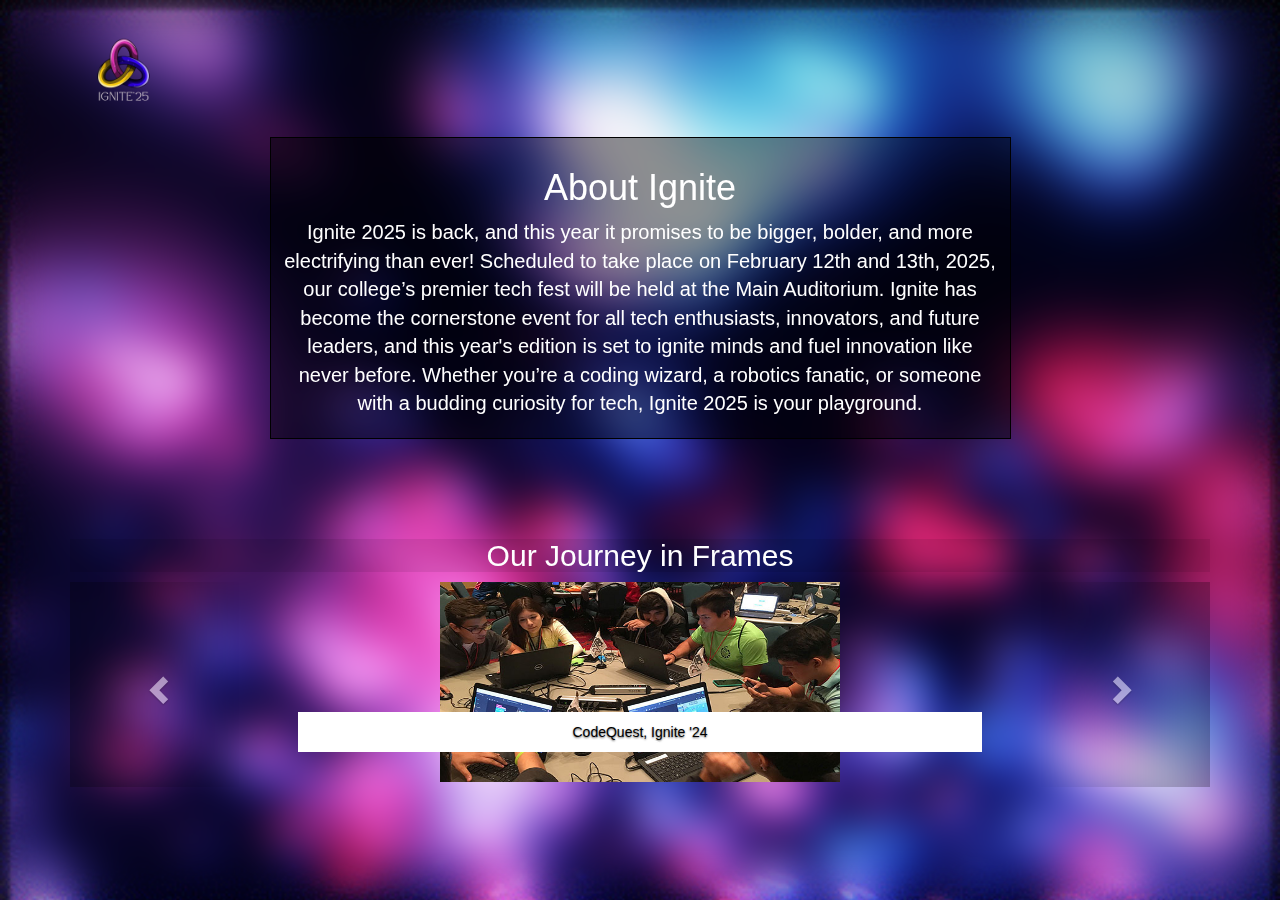
<file: about.html>
<!DOCTYPE html>
<html lang="en">
<head>
  <title>About Us</title>
  <meta charset="UTF-8">
  <meta name="viewport" content="width=device-width, initial-scale=1" />
  <link rel="icon" type="image/x-icon" href="ignite25pic.png">
  <link rel="stylesheet" href="style2.css">
  <link rel="stylesheet" href="https://maxcdn.bootstrapcdn.com/bootstrap/3.4.1/css/bootstrap.min.css">
  <script src="https://ajax.googleapis.com/ajax/libs/jquery/3.7.1/jquery.min.js"></script>
  <script src="https://maxcdn.bootstrapcdn.com/bootstrap/3.4.1/js/bootstrap.min.js"></script>
</head>
<body>
    
    <div class="container">
       <a href="index.html"><img src="ignite25pic.png" alt="Logo" class="top-left-logo"></a>
       <center>
       <div class="text">
        <h1>About Ignite</h1>
        <p >Ignite 2025 is back, and this year it promises to be bigger, bolder, and more electrifying than ever! Scheduled to take place on February 12th and 13th, 2025, our college’s premier tech fest will be held at the Main Auditorium. Ignite has become the cornerstone event for all tech enthusiasts, innovators, and future leaders, and this year's edition is set to ignite minds and fuel innovation like never before.

            Whether you’re a coding wizard, a robotics fanatic, or someone with a budding curiosity for tech, Ignite 2025 is your playground.</p>

            
       </div>

       <div class="container2" >
        <h2 style="color:white;background-color:rgba(0, 0, 0, 0.082);font-family:'Lucida Sans', 'Lucida Sans Regular', 'Lucida Grande', 'Lucida Sans Unicode', Geneva, Verdana, sans-serif;">Our Journey in Frames</h2>
        <div id="myCarousel" class="carousel slide" data-ride="carousel">
          
          <ol class="carousel-indicators">
            <li data-target="#myCarousel" data-slide-to="0" class="active"></li>
            <li data-target="#myCarousel" data-slide-to="1"></li>
            <li data-target="#myCarousel" data-slide-to="2"></li>
          </ol>
      
          
          <div class="carousel-inner">
      
            <div class="item active">
              <img src="pic1.jpg" alt="Los Angeles" style="width:400px;height:200px">
              <div class="carousel-caption">
                <p style="color:black;background-color: white;" class="itext">CodeQuest, Ignite '24</p>
              </div>
            </div>
      
            <div class="item">
              <img src="pic2.jpeg" alt="Chicago" style="width:400px;height:200px">
              <div class="carousel-caption">
                <p style="color:black;background-color: white;" class="itext">Ignite '23</p>
              </div>
            </div>
          
            <div class="item">
              <img src="pic3.jpg" alt="New York" style="width:400px;height:200px">
              <div class="carousel-caption">
                <p style="color:black;background-color: white;" class="itext">Hackathon, Ignite '23</p>
              </div>
            </div>
        
          </div>
      
          
          <a class="left carousel-control" href="#myCarousel" data-slide="prev">
            <span class="glyphicon glyphicon-chevron-left"></span>
            <span class="sr-only">Previous</span>
          </a>
          <a class="right carousel-control" href="#myCarousel" data-slide="next">
            <span class="glyphicon glyphicon-chevron-right"></span>
            <span class="sr-only">Next</span>
          </a>
        </div>
      </div>
    

    
        
    </center>
      </div>
    
</body>
</html>
</file>
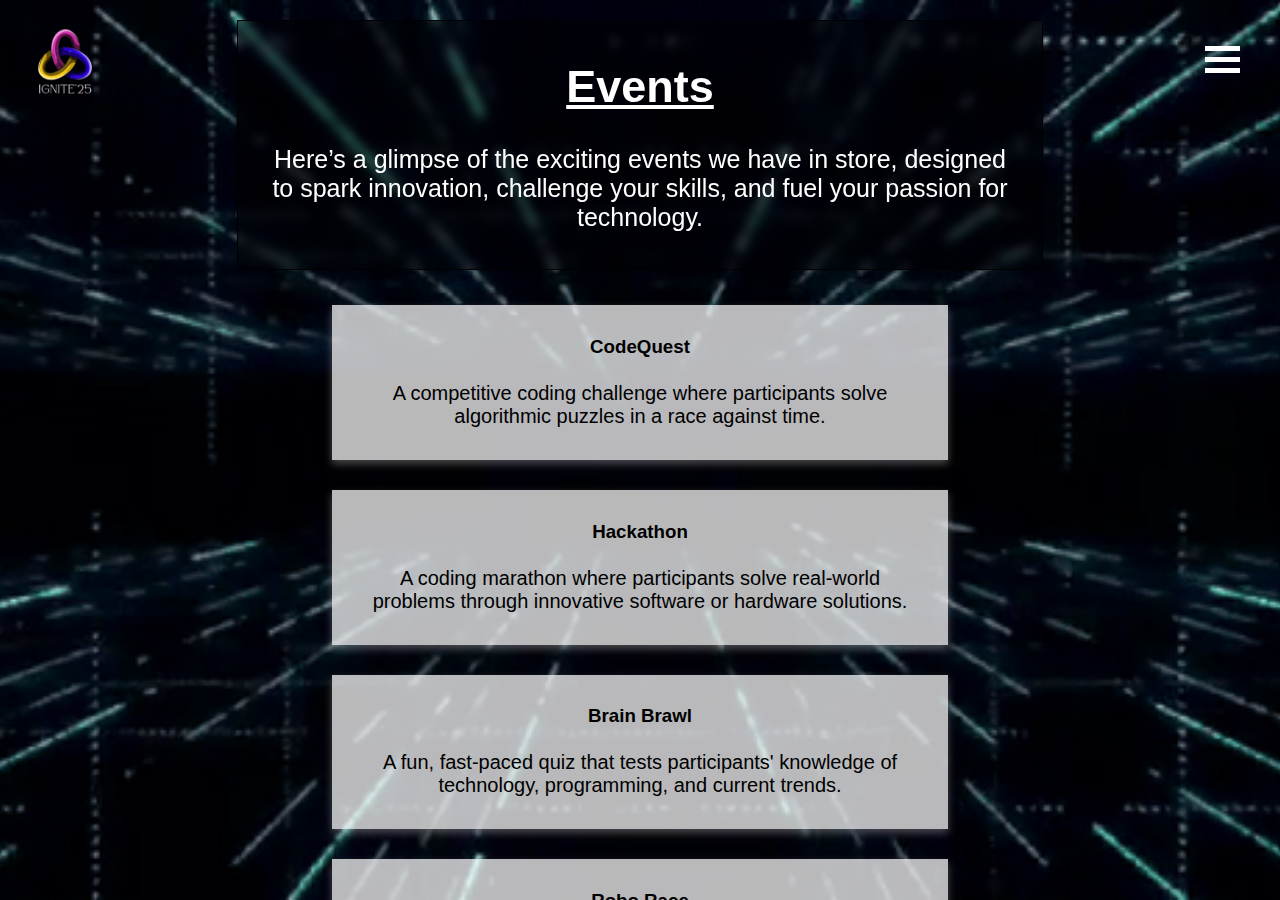
<file: events.html>
<!DOCTYPE html>
<html lang="en">
<head>
  <title>Events</title>
  <meta charset="UTF-8">
  <meta name="viewport" content="width=device-width, initial-scale=1" />
  <link rel="icon" type="image/x-icon" href="ignite25pic.png">
  <link rel="stylesheet" href="style4.css">
  
</head>
<body>
<div class="container">
    <a href="index.html"><img src="ignite25pic.png" alt="Logo" class="top-left-logo"></a>
    <div class="navigate">
    <!-- Hamburger Menu -->
    <div class="hamburger" onclick="toggleMenu(this)">
        <div class="bar1"></div>
        <div class="bar2"></div>
        <div class="bar3"></div>
    </div>
    
    <!-- Navigation Links -->
    <nav class="navbar" id="navbar">
        <ul>
            <li><a href="index.html">Home</a></li>
            <li><a href="about.html">About</a></li>
            <li><a href="contact.html">Contact</a></li>
        </ul>
    </nav>
    </div>

    <div class="text">
    <h1 style="text-align:center" class="event"><u>Events</u></h1>
    <p>Here’s a glimpse of the exciting events we have in store, designed to spark innovation, challenge your skills, and fuel your passion for technology.</p>
    </div>

    <div class="event-cards"> 
        <div class="card">
            <div class="container2">
                <h3><b>CodeQuest</b></h3> 
                <p style="color: black;font-size: 20px;">A competitive coding challenge where participants solve algorithmic puzzles in a race against time.</p> 
            </div>
        </div>

        <div class="card"> 
            <div class="container3">
                <h3><b>Hackathon</b></h3> 
                <p style="color: black;font-size: 20px;">A coding marathon where participants solve real-world problems through innovative software or hardware solutions.</p> 
            </div>
        </div>

        <div class="card"> 
            <div class="container4">
                <h3><b>Brain Brawl</b></h3> 
                <p style="color: black;font-size: 20px;"> A fun, fast-paced quiz that tests participants' knowledge of technology, programming, and current trends.</p> 
            </div>
        </div>

        <div class="card"> 
            <div class="container5">
                <h3><b>Robo Race</b></h3> 
                <p style="color: black;font-size: 20px;">A thrilling competition where teams build and race autonomous robots through an obstacle course.</p> 
            </div>
        </div>
    </div>

</div>
<script>
    function toggleMenu(x) {
        const navbar = document.getElementById("navbar");
        navbar.classList.toggle("show");
        x.classList.toggle("change");
    }
</script>
</body>
</html>
</file>
<file: style2.css>
body {
    background-image: url("downloadslow.gif");
    background-repeat: no-repeat;
    background-attachment: fixed;
    background-size: cover;
    align-items: center;
    display: flex;
  }
  .top-left-logo {
    margin-top: 1px;  
    margin-left: 1px; 
    width: 105px; 
    height: 105px; 
}
html, body {
    height: 100%; 
    margin: 0; 
    padding: 0; 
}
body::before {
    content: '';
    position: fixed;
    top: 0;
    left: 0;
    right: 0;
    bottom: 0;
    background: inherit; 
    filter: blur(20px); 
    z-index: -1; 
}
.container {
    position: absolute;
    top: 0; 
    left: 0; 
    right: 0; 
    bottom: 0;
    padding: 20px;
    box-sizing: border-box;
    display: flex;
    flex-direction: column;
    overflow: auto;
}
/* Hides scrollbar for WebKit browsers (Chrome, Safari) */
.container::-webkit-scrollbar {
    display: none; 
}

/* Hides scrollbar for Firefox */
.container {
    scrollbar-width: none;
}

/* For Edge and IE */
.container {
    -ms-overflow-style: none; 
}

/* Text box */
.text {
    font-family: 'Lucida Sans', 'Lucida Sans Regular', 'Lucida Grande', 'Lucida Sans Unicode', Geneva, Verdana, sans-serif;
    color: white;
    width: 65%;
    margin-top: 1%;
    padding: 10px;
    border: 1px solid black;
    background-color: rgba(0, 0, 0, 0.418);
    backdrop-filter: blur(5px);
    box-sizing: border-box;
    font-size: 20px;
    
}


.container2 {
    margin-bottom: 50px;
    margin-top:100px;
}
.carousel-inner {
    position: relative; 
    display: inline-block; 
}
.itext {
    position: absolute; 
    bottom: 0;
    left: 0; 
    width: 100%; 
    text-align: center; 
    color: white; 
    background-color: rgba(0, 0, 0, 0.5); 
    padding: 10px; 
    box-sizing: border-box; 
}
</file>
<file: style4.css>
body {
    background-image: url("events.gif");
    background-repeat: no-repeat;
    background-attachment: fixed;
    background-size: cover;
    align-items: center;
    display: flex;
  background-position: center;
  margin:0;
  }
  .container h1{
    font-size: 45px;
    color:white;
  }
  .container p{
    font-size: 25px;
    color:white;
  }
  .container {
    position: relative;
    top: 0; 
    left: 0; 
    right: 0; 
    bottom: 0;
    padding: 20px;
    box-sizing: border-box;
    display: flex;
    flex-direction: column;
    overflow: auto;
    display: flex;
    align-items: center; 
    height:100vh;
}
/* Hides scrollbar for Webkit browsers */
.container::-webkit-scrollbar {
    display: none; /* Hides scrollbar for Chrome, Safari, and Opera */
}

.container {
    scrollbar-width: none; /* Hides scrollbar for Firefox */
    -ms-overflow-style: none; /* Hides scrollbar for Internet Explorer and Edge */
}
  .top-left-logo {
    position: absolute;
    top: 10px;  
    left: 10px; 
    width: 110px; 
    height: 110px; 
}
.text {
    font-family: 'Lucida Sans', 'Lucida Sans Regular', 'Lucida Grande', 'Lucida Sans Unicode', Geneva, Verdana, sans-serif;
    color: white;
    width: 65%;
    padding: 10px;
    border: 1px solid black;
    background-color: rgba(0, 0, 0, 0.418);
    backdrop-filter: blur(5px);
    box-sizing: border-box;
    font-size: 20px;
    text-align: center;
}

.event-cards {
    display: flex; 
    justify-content: center;
    margin: 20px 0; 
    width:100%;
    flex-wrap:wrap;
}
.card {
    background-color: rgba(255, 255, 255, 0.726);
    box-shadow: 0 4px 8px 0 rgba(241, 240, 240, 0.301);
    transition: 0.3s;
    flex-basis: 48%; 
    margin: 15px; 
    padding:10px;
}

.card:hover {
    box-shadow: 0 8px 16px 0 rgb(255, 255, 255);
}
.event-cards h3,p{
    padding: 2px 16px;
    margin-top: 5px 0;
    color:black;
    text-align: center;
    font-family: 'Lucida Sans', 'Lucida Sans Regular', 'Lucida Grande', 'Lucida Sans Unicode', Geneva, Verdana, sans-serif;
}
.navigate{
    position: absolute; 
    top: 20px; 
    right: 20px; 
    z-index: 1000;
}
.hamburger {
    cursor: pointer; 
    top: 20px;
    right: 20px;
    z-index: 1000;
    position: absolute;
    text-align: center; 
}
.bar1, .bar2, .bar3 {
    width: 35px;
    height: 5px;
    background-color: white;
    margin: 6px 0;
    transition: 0.4s;
  }
  
  .change .bar1 {
    transform: translate(0, 11px) rotate(-45deg);
  }
  
  .change .bar2 {opacity: 0;}
  
  .change .bar3 {
    transform: translate(0, -11px) rotate(45deg);
  }

.navbar {
    display: none; 
    flex-direction: column;
    align-items: center; 
    position: absolute;
    top: 60px; 
    right: 20px; 
    background-color: rgba(0, 0, 0, 0.7); 
    border-radius: 5px; 
    padding: 10px;
    margin: 10px 0; 
}

.navbar.show {
    display: flex;
}

.navbar ul {
    list-style-type: none;
    padding: 0; 
}

.navbar li {
    margin: 10px 0;
}

.navbar a {
    text-decoration: none; 
    color: white; 
    font-size: 18px; 
    padding: 10px; 
    transition: background 0.3s; 
}

.navbar a:hover {
    background-color: rgba(255, 255, 255, 0.2); 
    border-radius: 5px; 
}
</file>
